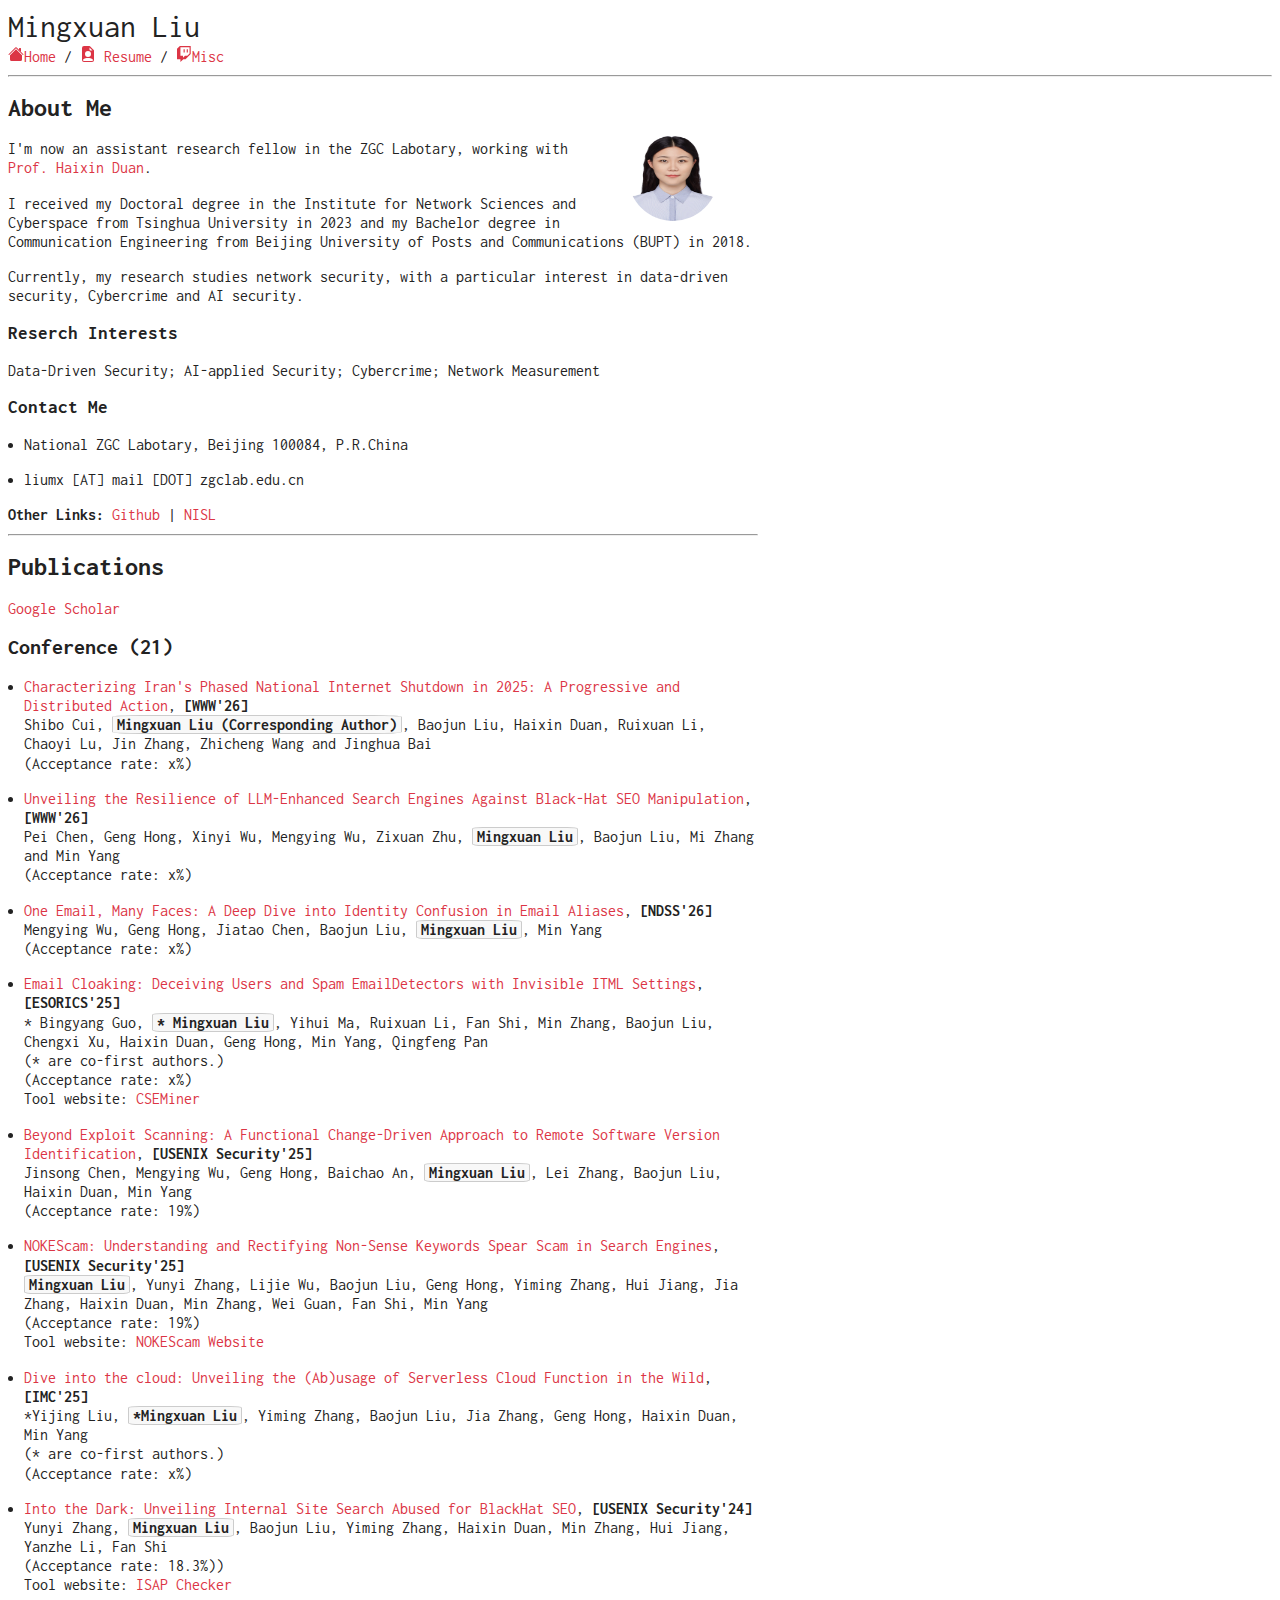
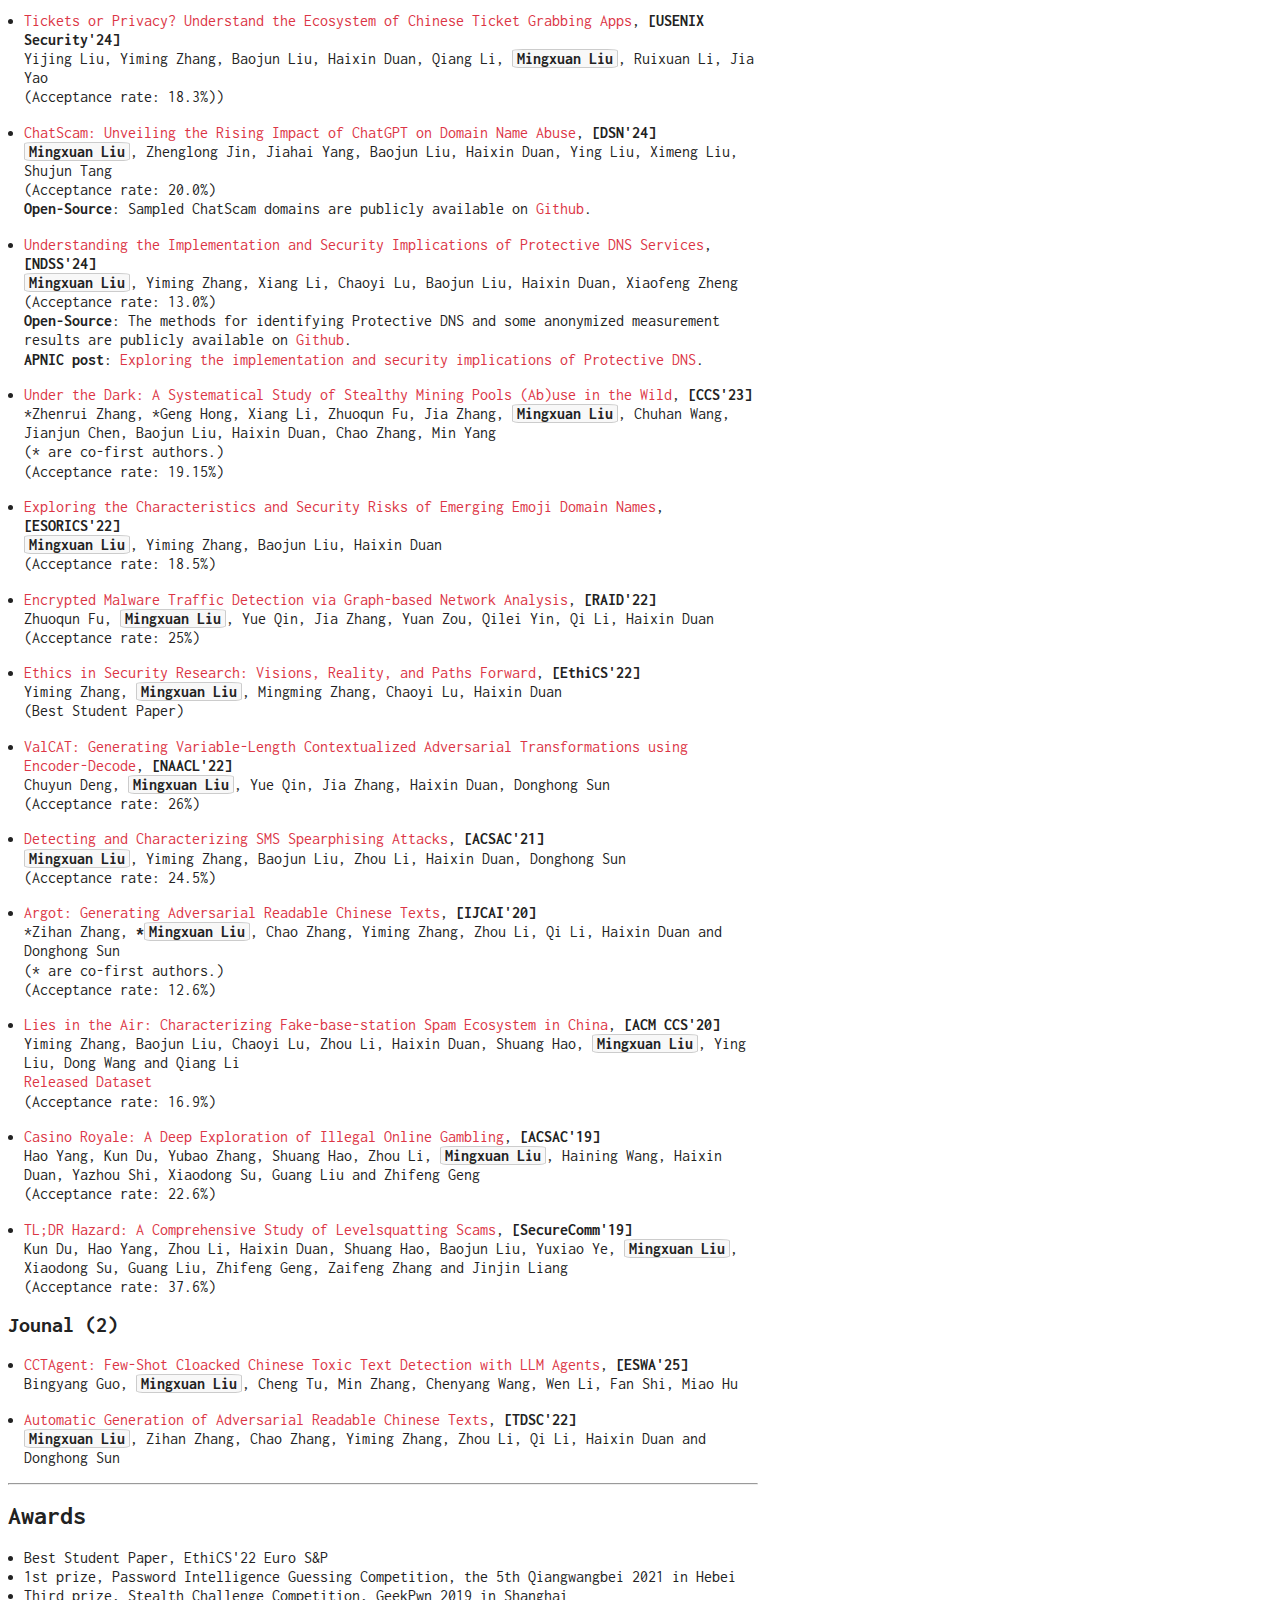
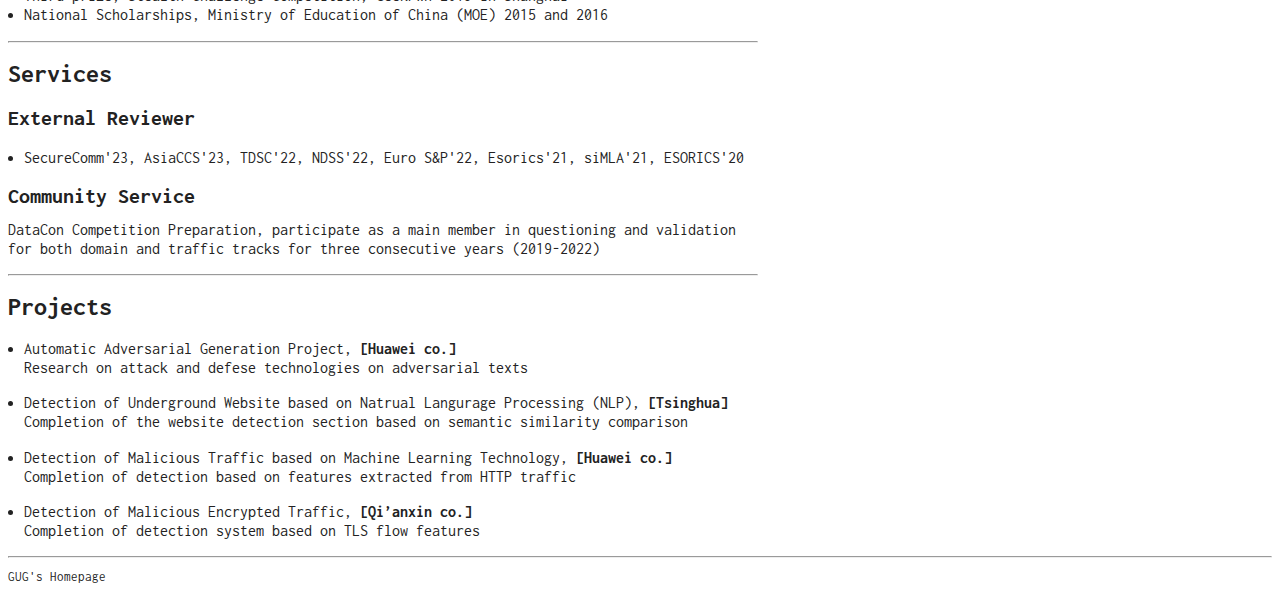
<file: index.html>
<!DOCTYPE html>
<html lang="">
   
<head>
	<meta name="generator" content="Hugo 0.96.0" />
    <meta charset="utf-8">
    <meta name="viewport" content="width=device-width, initial-scale=1, shrink-to-fit=no">

    <title></title>
    <meta name="description" content="A simple monospaced resume theme for Hugo.">
    <meta name="author" content='Mingxuan Liu'>

    <link href="https://fonts.googleapis.com/css2?family=Inconsolata:wght@400;700&display=swap" rel="stylesheet">
    <link rel="stylesheet" href="https://cdn.jsdelivr.net/npm/bootstrap@4.5.3/dist/css/bootstrap.min.css" integrity="sha384-TX8t27EcRE3e/ihU7zmQxVncDAy5uIKz4rEkgIXeMed4M0jlfIDPvg6uqKI2xXr2" crossorigin="anonymous">
    <link rel="stylesheet" href="https://cdnjs.cloudflare.com/ajax/libs/font-awesome/5.15.3/css/all.min.css" integrity="sha512-iBBXm8fW90+nuLcSKlbmrPcLa0OT92xO1BIsZ+ywDWZCvqsWgccV3gFoRBv0z+8dLJgyAHIhR35VZc2oM/gI1w==" crossorigin="anonymous">

    
    <link rel="stylesheet" href="/sass/researcher.min.css">

    
        <link rel="icon" type="image/ico" href="https://mingxuanliu.github.io/favicon.ico">
    

    <link rel="alternate" type="application/rss+xml" href="https://mingxuanliu.github.io/index.xml" title="Mingxuan Liu" />
    
        
    
</head>
    <body><div class="container mt-5">
    <nav class="navbar navbar-expand-sm flex-column flex-sm-row text-nowrap p-0">
        <a class="navbar-brand mx-0 mr-sm-auto" href="https://mingxuanliu.github.io" title="Mingxuan Liu">
          
          Mingxuan Liu
        </a>
        <div class="navbar-nav flex-row flex-wrap justify-content-center">
            
                
                
                    <a class="nav-item nav-link" href="/" title="Home">
                        <svg xmlns="http://www.w3.org/2000/svg" width="16" height="16" fill="currentColor" class="bi bi-house-fill" viewBox="0 0 16 16"><path fill-rule="evenodd" d="m8 3.293 6 6V13.5a1.5 1.5 0 0 1-1.5 1.5h-9A1.5 1.5 0 0 1 2 13.5V9.293l6-6zm5-.793V6l-2-2V2.5a.5.5 0 0 1 .5-.5h1a.5.5 0 0 1 .5.5z"/><path fill-rule="evenodd" d="M7.293 1.5a1 1 0 0 1 1.414 0l6.647 6.646a.5.5 0 0 1-.708.708L8 2.207 1.354 8.854a.5.5 0 1 1-.708-.708L7.293 1.5z"/></svg>Home
                    </a>
                    
                        <span class="nav-item navbar-text mx-1">/</span>
                    
                
                    <a class="nav-item nav-link" href="/cvs/liumingxuan_cv.pdf" title="Resume">
                        <svg width="1em" height="1em" viewBox="0 0 16 16" class="bi bi-file-earmark-person-fill" fill="currentColor" xmlns="http://www.w3.org/2000/svg"><path fill-rule="evenodd" d="M2 2a2 2 0 0 1 2-2h5.293A1 1 0 0 1 10 .293L13.707 4a1 1 0 0 1 .293.707V14a2 2 0 0 1-2 2H4a2 2 0 0 1-2-2V2zm7.5 1.5v-2l3 3h-2a1 1 0 0 1-1-1zM11 8a3 3 0 1 1-6 0 3 3 0 0 1 6 0zm2 5.755S12 12 8 12s-5 1.755-5 1.755V14a1 1 0 0 0 1 1h8a1 1 0 0 0 1-1v-.245z"/></svg> Resume
                    </a>
                    
                        <span class="nav-item navbar-text mx-1">/</span>
                    
                
                    <a class="nav-item nav-link" href="/misc" title="Misc">
                        <svg xmlns="http://www.w3.org/2000/svg" width="16" height="16" fill="currentColor" class="bi bi-twitch" viewBox="0 0 16 16"><path d="M3.857 0 1 2.857v10.286h3.429V16l2.857-2.857H9.57L14.714 8V0H3.857zm9.714 7.429-2.285 2.285H9l-2 2v-2H4.429V1.143h9.142v6.286z"/><path d="M11.857 3.143h-1.143V6.57h1.143V3.143zm-3.143 0H7.571V6.57h1.143V3.143z"/></svg>Misc
                    </a>
                    
                
            
        </div>
    </nav>
</div>
<hr><div id="content">
<div class="container">
    <h2 id="about-me">About Me</h2>
<figure class="avatar"><img src="/lmx.jpg"
         alt="avatar"/>
</figure>

<p>I'm now an assistant research fellow in the ZGC Labotary, working with <a href="https://netsec.ccert.edu.cn/people/duanhx/">Prof. Haixin Duan</a>.</p>
<p>I received my Doctoral degree in the Institute for Network Sciences and Cyberspace from Tsinghua University in 2023 and my Bachelor degree in Communication Engineering from Beijing University of Posts and Communications (BUPT) in 2018.</p>
<p>Currently, my research studies network security, with a particular interest in data-driven security, Cybercrime and AI security.</p>
<h4 id="reserch-interests">Reserch Interests</h4>
<p>Data-Driven Security; AI-applied Security; Cybercrime; Network Measurement</p>
<h4 id="contact-me">Contact Me</h4>
<ul>
<li>National ZGC Labotary, Beijing 100084, P.R.China</li>
</ul>
<!-- - [liumx@mail.zgclab.edu.cn](mailto:liumx@mail.zgclab.edu.cn) -->
<ul>
<li>liumx [AT] mail [DOT] zgclab.edu.cn</li>
</ul>
<p><strong>Other Links:</strong>
<a href="https://github.com/MingxuanLiu">Github</a> | <a href="http://netsec.ccert.edu.cn/people/liumx18">NISL</a></p>
<hr>
<h2 id="publications">Publications</h2>
<p><a href="https://scholar.google.com/citations?user=ji6fds4AAAAJ&hl=en">Google Scholar</a><br>
<h3 id="conference">Conference (21)</h3>
<ul>
<li>
<p><a href=".">Characterizing Iran's Phased National Internet Shutdown in 2025: A Progressive and Distributed Action</a>, <strong>[WWW'26]</strong><br>
Shibo Cui, <strong><code>Mingxuan Liu (Corresponding Author)</code></strong>, Baojun Liu, Haixin Duan, Ruixuan Li, Chaoyi Lu, Jin Zhang, Zhicheng Wang and Jinghua Bai<br>
(Acceptance rate: x%)<br>
</p>
</li>
<li>
<p><a href=".">Unveiling the Resilience of LLM-Enhanced Search Engines Against Black-Hat SEO Manipulation</a>, <strong>[WWW'26]</strong><br>
Pei Chen, Geng Hong, Xinyi Wu, Mengying Wu, Zixuan Zhu, <strong><code>Mingxuan Liu</code></strong>, Baojun Liu, Mi Zhang and Min Yang<br>
(Acceptance rate: x%)<br>
</p>
</li>
<li>
<p><a href="publications/NDSS26-Email.pdf">One Email, Many Faces: A Deep Dive into Identity Confusion in Email Aliases</a>, <strong>[NDSS'26]</strong><br>
Mengying Wu, Geng Hong, Jiatao Chen, Baojun Liu, <strong><code>Mingxuan Liu</code></strong>, Min Yang<br>
(Acceptance rate: x%)<br>
</p>
</li>
<li>
<p><a href="publications/ESORICS25-EmailCloaking.pdf">Email Cloaking: Deceiving Users and Spam EmailDetectors with Invisible ITML Settings</a>, <strong>[ESORICS'25]</strong><br>
* Bingyang Guo, <strong><code>* Mingxuan Liu</code></strong>, Yihui Ma, Ruixuan Li, Fan Shi, Min Zhang, Baojun Liu, Chengxi Xu, Haixin Duan, Geng Hong, Min Yang, Qingfeng Pan<br>
(* are co-first authors.)<br>
(Acceptance rate: x%)<br>
Tool website: <a href="https://github.com/MingxuanLiu/Cloaked_Spam_Email-ESORICS25/tree/main">CSEMiner</a><br>
</p>
</li>
<li>
<p><a href="publications/USENIX25-Version.pdf">Beyond Exploit Scanning: A Functional Change-Driven Approach to Remote Software Version Identification</a>, <strong>[USENIX Security'25]</strong><br>
Jinsong Chen, Mengying Wu, Geng Hong, Baichao An, <strong><code>Mingxuan Liu</code></strong>, Lei Zhang, Baojun Liu, Haixin Duan, Min Yang<br>
(Acceptance rate: 19%)<br>
</p>
</li>
<li>
<p><a href="publications/USENIX25-NOKEScam.pdf">NOKEScam: Understanding and Rectifying Non-Sense Keywords Spear Scam in Search Engines</a>, <strong>[USENIX Security'25]</strong><br>
<strong><code>Mingxuan Liu</code></strong>, Yunyi Zhang, Lijie Wu, Baojun Liu, Geng Hong, Yiming Zhang, Hui Jiang, Jia Zhang, Haixin Duan, Min Zhang, Wei Guan, Fan Shi, Min Yang<br>
(Acceptance rate: 19%)<br>
Tool website: <a href="http://nokescam.com/">NOKEScam Website</a><br>
</p>
</li>
<li>
<p><a href="publications/IMC25-Serverless.pdf">Dive into the cloud: Unveiling the (Ab)usage of Serverless Cloud Function in the Wild</a>, <strong>[IMC'25]</strong><br>
*Yijing Liu, <strong><code>*Mingxuan Liu</code></strong>, Yiming Zhang, Baojun Liu, Jia Zhang, Geng Hong, Haixin Duan, Min Yang<br>
(* are co-first authors.)<br>
(Acceptance rate: x%)<br>
</p>
</li>
<li>
<p><a href="publications/USENIX24-ISAP.pdf">Into the Dark: Unveiling Internal Site Search Abused for BlackHat SEO</a>, <strong>[USENIX Security'24]</strong><br>
Yunyi Zhang, <strong><code>Mingxuan Liu</code></strong>, Baojun Liu, Yiming Zhang, Haixin Duan, Min Zhang, Hui Jiang, Yanzhe Li, Fan Shi<br>
(Acceptance rate: 18.3%))<br>
Tool website: <a href="http://isap-check.com/">ISAP Checker</a><br>
</p>
</li>
<li>
<p><a href="publications/USENIX24-Grab.pdf">Tickets or Privacy? Understand the Ecosystem of Chinese Ticket Grabbing Apps</a>, <strong>[USENIX Security'24]</strong><br>
Yijing Liu, Yiming Zhang, Baojun Liu, Haixin Duan, Qiang Li, <strong><code>Mingxuan Liu</code></strong>, Ruixuan Li, Jia Yao<br>
(Acceptance rate: 18.3%))<br>
</p>
</li>
<li>
<p><a href="publications/DSN24-ChatScam.pdf">ChatScam: Unveiling the Rising Impact of ChatGPT on Domain Name Abuse</a>, <strong>[DSN'24]</strong><br>
<strong><code>Mingxuan Liu</code></strong>, Zhenglong Jin, Jiahai Yang, Baojun Liu, Haixin Duan, Ying Liu, Ximeng Liu, Shujun Tang<br>
(Acceptance rate: 20.0%)<br>
<strong>Open-Source</strong>: Sampled ChatScam domains are publicly available on <a href="https://github.com/MingxuanLiu/ChatScam">Github</a>.<br>
</p>
</li>
<li>
<p><a href="publications/NDSS24_Protective_preversion.pdf">Understanding the Implementation and Security Implications of Protective DNS Services</a>, <strong>[NDSS'24]</strong><br>
<strong><code>Mingxuan Liu</code></strong>, Yiming Zhang, Xiang Li, Chaoyi Lu, Baojun Liu, Haixin Duan, Xiaofeng Zheng<br>
(Acceptance rate: 13.0%)<br>
<strong>Open-Source</strong>: The methods for identifying Protective DNS and some anonymized measurement results are publicly available on <a href="https://github.com/MingxuanLiu/ProtectiveDNS">Github</a>.<br>
<strong>APNIC post</strong>: <a href="https://blog.apnic.net/2024/08/13/exploring-the-implementation-and-security-implications-of-protective-dns/">Exploring the implementation and security implications of Protective DNS</a>.<br>
</p>
</li>
<li>
<p><a href="publications/CCS23-Mining-Pool.pdf">Under the Dark: A Systematical Study of Stealthy Mining Pools (Ab)use in the Wild</a>, <strong>[CCS'23]</strong><br>
*Zhenrui Zhang, *Geng Hong, Xiang Li, Zhuoqun Fu, Jia Zhang, <strong><code>Mingxuan Liu</code></strong>, Chuhan Wang, Jianjun Chen, Baojun Liu, Haixin Duan, Chao Zhang, Min Yang<br>
(* are co-first authors.)<br>
(Acceptance rate: 19.15%)
</p>
</li>
<li>
<p><a href="publications/ESORICS22-Emoji.pdf">Exploring the Characteristics and Security Risks of Emerging Emoji Domain Names</a>, <strong>[ESORICS'22]</strong><br>
<strong><code>Mingxuan Liu</code></strong>, Yiming Zhang, Baojun Liu, Haixin Duan<br>
(Acceptance rate: 18.5%)
</p>
</li>
<li>
<p><a href="publications/RAID22-Encryption.pdf">Encrypted Malware Traffic Detection via Graph-based Network Analysis</a>, <strong>[RAID'22]</strong><br>
Zhuoqun Fu, <strong><code>Mingxuan Liu</code></strong>, Yue Qin, Jia Zhang, Yuan Zou, Qilei Yin, Qi Li, Haixin Duan<br>
(Acceptance rate: 25%)
</p>
</li>
<li>
<p><a href="publications/EthiCS22-ethics.pdf">Ethics in Security Research: Visions, Reality, and Paths Forward</a>, <strong>[EthiCS'22]</strong><br>
Yiming Zhang, <strong><code>Mingxuan Liu</code></strong>, Mingming Zhang, Chaoyi Lu, Haixin Duan<br>
(Best Student Paper)<br>
</p>
</li>
<li>
<p><a href="publications/NAACL22_ValCat.pdf">ValCAT: Generating Variable-Length Contextualized Adversarial Transformations using Encoder-Decode</a>, <strong>[NAACL'22]</strong><br>
Chuyun Deng, <strong><code>Mingxuan Liu</code></strong>, Yue Qin, Jia Zhang, Haixin Duan, Donghong Sun<br>
(Acceptance rate: 26%)
</p>
</li>
<li>
<p><a href="publications/ACSAC21-Spearphishing_sms.pdf">Detecting and Characterizing SMS Spearphising Attacks</a>, <strong>[ACSAC'21]</strong><br>
<strong><code>Mingxuan Liu</code></strong>, Yiming Zhang, Baojun Liu, Zhou Li, Haixin Duan, Donghong Sun<br>
(Acceptance rate: 24.5%)
</p>
</li>
<li>
<p><a href="publications/IJCAI20-Argot.pdf">Argot: Generating Adversarial Readable Chinese Texts</a>, <strong>[IJCAI'20]</strong><br>
*Zihan Zhang, <strong>*<code>Mingxuan Liu</code></strong>, Chao Zhang, Yiming Zhang, Zhou Li, Qi Li, Haixin Duan and Donghong Sun<br>
(* are co-first authors.)<br>
(Acceptance rate: 12.6%)</p>
</li>
<li>
<p><a href="publications/CCS20-FBS.pdf">Lies in the Air: Characterizing Fake-base-station Spam Ecosystem in China</a>, <strong>[ACM CCS'20]</strong><br>
Yiming Zhang, Baojun Liu, Chaoyi Lu, Zhou Li, Haixin Duan, Shuang Hao, <strong><code>Mingxuan Liu</code></strong>, Ying Liu, Dong Wang and Qiang Li<br>
<a href="https://github.com/Cypher-Z/FBS_SMS_Dataset">Released Dataset</a><br>
(Acceptance rate: 16.9%)</p>
</li>
<li>
<p><a href="publications/ACSAC19-Casino.pdf">Casino Royale: A Deep Exploration of Illegal Online Gambling</a>, <strong>[ACSAC'19]</strong><br>
Hao Yang, Kun Du, Yubao Zhang, Shuang Hao, Zhou Li, <strong><code>Mingxuan Liu</code></strong>, Haining Wang, Haixin Duan, Yazhou Shi, Xiaodong Su, Guang Liu and Zhifeng Geng<br>
(Acceptance rate: 22.6%)</p>
</li>
<li>
<p><a href="publications/SecureComm19-TLDR.pdf">TL;DR Hazard: A Comprehensive Study of Levelsquatting Scams</a>, <strong>[SecureComm'19]</strong><br>
Kun Du, Hao Yang, Zhou Li, Haixin Duan, Shuang Hao, Baojun Liu, Yuxiao Ye, <strong><code>Mingxuan Liu</code></strong>, Xiaodong Su, Guang Liu, Zhifeng Geng, Zaifeng Zhang and Jinjin Liang<br>
(Acceptance rate: 37.6%)</p>
</li>
</ul>
<h3 id="jounal">Jounal (2)</h3>
<ul>
<li><a href="https://www.sciencedirect.com/science/article/abs/pii/S0957417425042885">CCTAgent: Few-Shot Cloacked Chinese Toxic Text Detection with LLM Agents</a>, <strong>[ESWA'25]</strong><br>
Bingyang Guo, <strong><code>Mingxuan Liu</code></strong>, Cheng Tu, Min Zhang, Chenyang Wang, Wen Li, Fan Shi, Miao Hu</li>
</ul>
<ul>
<li><a href="publications/TDSC-Argot.pdf">Automatic Generation of Adversarial Readable Chinese Texts</a>, <strong>[TDSC'22]</strong><br>
<strong><code>Mingxuan Liu</code></strong>, Zihan Zhang, Chao Zhang, Yiming Zhang, Zhou Li, Qi Li, Haixin Duan and Donghong Sun</li>
</ul>
<hr>
<h2 id="awards">Awards</h2>
<ul>
<li>Best Student Paper, EthiCS'22 Euro S&P</li>
<li>1st prize, Password Intelligence Guessing Competition, the 5th Qiangwangbei 2021 in Hebei</li>
<li>Third prize, Stealth Challenge Competition, GeekPwn 2019 in Shanghai</li>
<li>National Scholarships, Ministry of Education of China (MOE) 2015 and 2016</li>
</ul>
<hr>
<h2 id="services">Services</h2>
<h3 id="external-reviewer">External Reviewer</h3>
<ul>
<li>SecureComm'23, AsiaCCS'23, TDSC'22, NDSS'22, Euro S&amp;P'22, Esorics'21, siMLA'21, ESORICS'20</li>
</ul>
<h3 id="community-service">Community Service</h3>
<li>DataCon Competition Preparation, participate as a main member in questioning and validation for both domain and traffic tracks for three consecutive years (2019-2022)</li>
<ul>
<hr>
<h2 id="projects">Projects</h2>
<li>
<p>Automatic Adversarial Generation Project, <strong>[Huawei co.]</strong><br>
Research on attack and defese technologies on adversarial texts</p>
</li>
<li>
<p>Detection of Underground Website based on Natrual Langurage Processing (NLP), <strong>[Tsinghua]</strong><br>
Completion of the website detection section based on semantic similarity comparison<br>
</li>
<li>
<p>Detection of Malicious Traffic based on Machine Learning Technology, <strong>[Huawei co.]</strong><br>
Completion of detection based on features extracted from HTTP traffic<br>
</li>
<li>
<p>Detection of Malicious Encrypted Traffic, <strong>[Qi&rsquo;anxin co.]</strong><br>
Completion of detection system based on TLS flow features<br>
</li>
</ul>

</div>

        </div>
   
<div id="footer" class="mb-5">
    <hr>
    <div class="container text-center">
        
            <a href="https://mingxuanliu.github.io" class="fab fa-github fa-1x" title="Github"></a>
        
            <a href="mailto:liumx18[AT]mails[DOT]tsinghua.edu.cn" class="fas fa-envelope fa-1x" title="E-mail"></a>
        
    </div>
    
        <div class="container text-center">
            <a href="https://www.liumx.net" title="GUG&#39;s Homepage"><small>GUG&#39;s Homepage</small></a>
        </div>
    
</div></body>
</html>
</file>
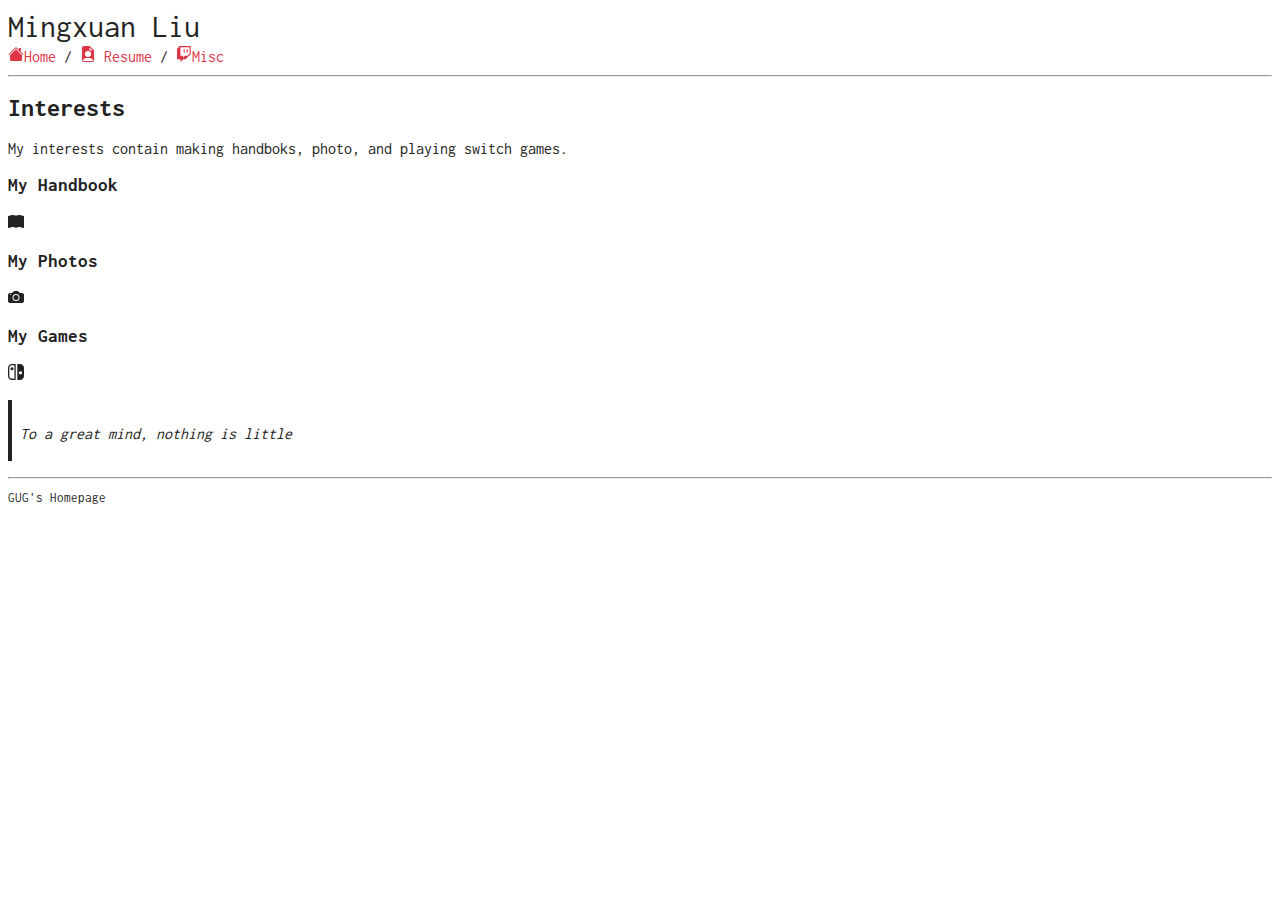
<file: misc/index.html>
<!DOCTYPE html>
<html lang="">
   
<head>
    <meta charset="utf-8">
    <meta name="viewport" content="width=device-width, initial-scale=1, shrink-to-fit=no">

    <title></title>
    <meta name="description" content="A simple monospaced resume theme for Hugo.">
    <meta name="author" content='Mingxuan Liu'>

    <link href="https://fonts.googleapis.com/css2?family=Inconsolata:wght@400;700&display=swap" rel="stylesheet">
    <link rel="stylesheet" href="https://cdn.jsdelivr.net/npm/bootstrap@4.5.3/dist/css/bootstrap.min.css" integrity="sha384-TX8t27EcRE3e/ihU7zmQxVncDAy5uIKz4rEkgIXeMed4M0jlfIDPvg6uqKI2xXr2" crossorigin="anonymous">
    <link rel="stylesheet" href="https://cdnjs.cloudflare.com/ajax/libs/font-awesome/5.15.3/css/all.min.css" integrity="sha512-iBBXm8fW90+nuLcSKlbmrPcLa0OT92xO1BIsZ+ywDWZCvqsWgccV3gFoRBv0z+8dLJgyAHIhR35VZc2oM/gI1w==" crossorigin="anonymous">

    
    <link rel="stylesheet" href="/sass/researcher.min.css">

    
        <link rel="icon" type="image/ico" href="https://mingxuanliu.github.io/favicon.ico">
    

    
        
    
</head>
    <body><div class="container mt-5">
    <nav class="navbar navbar-expand-sm flex-column flex-sm-row text-nowrap p-0">
        <a class="navbar-brand mx-0 mr-sm-auto" href="https://mingxuanliu.github.io" title="Mingxuan Liu">
          
          Mingxuan Liu
        </a>
        <div class="navbar-nav flex-row flex-wrap justify-content-center">
            
                
                
                    <a class="nav-item nav-link" href="/" title="Home">
                        <svg xmlns="http://www.w3.org/2000/svg" width="16" height="16" fill="currentColor" class="bi bi-house-fill" viewBox="0 0 16 16"><path fill-rule="evenodd" d="m8 3.293 6 6V13.5a1.5 1.5 0 0 1-1.5 1.5h-9A1.5 1.5 0 0 1 2 13.5V9.293l6-6zm5-.793V6l-2-2V2.5a.5.5 0 0 1 .5-.5h1a.5.5 0 0 1 .5.5z"/><path fill-rule="evenodd" d="M7.293 1.5a1 1 0 0 1 1.414 0l6.647 6.646a.5.5 0 0 1-.708.708L8 2.207 1.354 8.854a.5.5 0 1 1-.708-.708L7.293 1.5z"/></svg>Home
                    </a>
                    
                        <span class="nav-item navbar-text mx-1">/</span>
                    
                
                    <a class="nav-item nav-link" href="/cvs/lmx_cv.pdf" title="Resume">
                        <svg width="1em" height="1em" viewBox="0 0 16 16" class="bi bi-file-earmark-person-fill" fill="currentColor" xmlns="http://www.w3.org/2000/svg"><path fill-rule="evenodd" d="M2 2a2 2 0 0 1 2-2h5.293A1 1 0 0 1 10 .293L13.707 4a1 1 0 0 1 .293.707V14a2 2 0 0 1-2 2H4a2 2 0 0 1-2-2V2zm7.5 1.5v-2l3 3h-2a1 1 0 0 1-1-1zM11 8a3 3 0 1 1-6 0 3 3 0 0 1 6 0zm2 5.755S12 12 8 12s-5 1.755-5 1.755V14a1 1 0 0 0 1 1h8a1 1 0 0 0 1-1v-.245z"/></svg> Resume
                    </a>
                    
                        <span class="nav-item navbar-text mx-1">/</span>
                    
                
                    <a class="nav-item nav-link" href="/misc" title="Misc">
                        <svg xmlns="http://www.w3.org/2000/svg" width="16" height="16" fill="currentColor" class="bi bi-twitch" viewBox="0 0 16 16"><path d="M3.857 0 1 2.857v10.286h3.429V16l2.857-2.857H9.57L14.714 8V0H3.857zm9.714 7.429-2.285 2.285H9l-2 2v-2H4.429V1.143h9.142v6.286z"/><path d="M11.857 3.143h-1.143V6.57h1.143V3.143zm-3.143 0H7.571V6.57h1.143V3.143z"/></svg>Misc
                    </a>
                    
                
            
        </div>
    </nav>
</div>
<hr><div id="content">
<div class="container">
    <h2 id="interests">Interests</h2>
<p>My interests contain making handboks, photo, and playing switch games.</p>
<h4 id="my-handbook">My Handbook</h4>
<p><svg xmlns="http://www.w3.org/2000/svg" width="16" height="16" fill="currentColor" class="bi bi-book-fill" viewBox="0 0 16 16"><path d="M8 1.783C7.015.936 5.587.81 4.287.94c-1.514.153-3.042.672-3.994 1.105A.5.5 0 0 0 0 2.5v11a.5.5 0 0 0 .707.455c.882-.4 2.303-.881 3.68-1.02 1.409-.142 2.59.087 3.223.877a.5.5 0 0 0 .78 0c.633-.79 1.814-1.019 3.222-.877 1.378.139 2.8.62 3.681 1.02A.5.5 0 0 0 16 13.5v-11a.5.5 0 0 0-.293-.455c-.952-.433-2.48-.952-3.994-1.105C10.413.809 8.985.936 8 1.783z"/></svg></p>
<h4 id="my-photos">My Photos</h4>
<p><svg xmlns="http://www.w3.org/2000/svg" width="16" height="16" fill="currentColor" class="bi bi-camera-fill" viewBox="0 0 16 16"><path d="M10.5 8.5a2.5 2.5 0 1 1-5 0 2.5 2.5 0 0 1 5 0z"/><path d="M2 4a2 2 0 0 0-2 2v6a2 2 0 0 0 2 2h12a2 2 0 0 0 2-2V6a2 2 0 0 0-2-2h-1.172a2 2 0 0 1-1.414-.586l-.828-.828A2 2 0 0 0 9.172 2H6.828a2 2 0 0 0-1.414.586l-.828.828A2 2 0 0 1 3.172 4H2zm.5 2a.5.5 0 1 1 0-1 .5.5 0 0 1 0 1zm9 2.5a3.5 3.5 0 1 1-7 0 3.5 3.5 0 0 1 7 0z"/></svg></p>
<h4 id="my-games">My Games</h4>
<p><svg xmlns="http://www.w3.org/2000/svg" width="16" height="16" fill="currentColor" class="bi bi-nintendo-switch" viewBox="0 0 16 16"><path d="M9.34 8.005c0-4.38.01-7.972.023-7.982C9.373.01 10.036 0 10.831 0c1.153 0 1.51.01 1.743.05 1.73.298 3.045 1.6 3.373 3.326.046.242.053.809.053 4.61 0 4.06.005 4.537-.123 4.976-.022.076-.048.15-.08.242a4.136 4.136 0 0 1-3.426 2.767c-.317.033-2.889.046-2.978.013-.05-.02-.053-.752-.053-7.979Zm4.675.269a1.621 1.621 0 0 0-1.113-1.034 1.609 1.609 0 0 0-1.938 1.073 1.9 1.9 0 0 0-.014.935 1.632 1.632 0 0 0 1.952 1.107c.51-.136.908-.504 1.11-1.028.11-.285.113-.742.003-1.053ZM3.71 3.317c-.208.04-.526.199-.695.348-.348.301-.52.729-.494 1.232.013.262.03.332.136.544.155.321.39.556.712.715.222.11.278.123.567.133.261.01.354 0 .53-.06.719-.242 1.153-.94 1.03-1.656-.142-.852-.95-1.422-1.786-1.256Z"/><path d="M3.425.053a4.136 4.136 0 0 0-3.28 3.015C0 3.628-.01 3.956.005 8.3c.01 3.99.014 4.082.08 4.39.368 1.66 1.548 2.844 3.224 3.235.22.05.497.06 2.29.07 1.856.012 2.048.009 2.097-.04.05-.05.053-.69.053-7.94 0-5.374-.01-7.906-.033-7.952-.033-.06-.09-.063-2.03-.06-1.578.004-2.052.014-2.26.05Zm3 14.665-1.35-.016c-1.242-.013-1.375-.02-1.623-.083a2.81 2.81 0 0 1-2.08-2.167c-.074-.335-.074-8.579-.004-8.907a2.845 2.845 0 0 1 1.716-2.05c.438-.176.64-.196 2.058-.2l1.282-.003v13.426Z"/></svg></p>
<blockquote>
<p>To a great mind, nothing is little</p>
</blockquote>

</div>

        </div>
   
<div id="footer" class="mb-5">
    <hr>
    <div class="container text-center">
        
            <a href="https://mingxuanliu.github.io" class="fab fa-github fa-1x" title="Github"></a>
        
            <a href="mailto:liumx18[AT]mails[DOT]tsinghua.edu.cn" class="fas fa-envelope fa-1x" title="E-mail"></a>
        
    </div>
    
        <div class="container text-center">
            <a href="https://www.liumx.net" title="GUG&#39;s Homepage"><small>GUG&#39;s Homepage</small></a>
        </div>
    
</div></body>
</html>
</file>
<file: sass/researcher.min.css>
#content a,.nav-link{color:#dc3545;text-decoration:none}#content a *,.nav-link *{color:#dc3545}#content a:hover,.nav-link:hover{color:#dc3545;text-decoration:underline}#footer a,.navbar-brand{color:#222;text-decoration:none}#footer a *,.navbar-brand *{color:#222}#footer a:hover,.navbar-brand:hover{color:#222;text-decoration:underline}#content table td,#content table th{border:1px solid #ccc;padding:6px 12px;text-align:left}*{color:#222;font-family:Inconsolata;line-height:1.2}.container{max-width:750px}.navbar-brand{font-size:2rem}#content p{margin-bottom:.6rem}#content h1,#content h2,#content h3,#content h4,#content h5,#content h6{font-size:medium;font-weight:700;margin:1rem 0 .6rem}#content h1{font-size:1.8rem}#content h2{font-size:1.6rem}#content h3{font-size:1.4rem}#content h4{font-size:1.2rem}#content img{display:block;margin:1rem auto;max-width:100%}#content .avatar>img{border-radius:50%;float:right;margin:-8px 0 0 16px;height:90px;width:90px}#content ol{counter-reset:list;list-style:none;padding-left:2rem}#content ol>li{display:table-row}#content ol>li:before{content:"[" counter(list,decimal)"] ";counter-increment:list;display:table-cell;text-align:right;padding-right:.5em}#content .container>ol,#content .footnotes>ol{padding-left:0}#content ul{list-style:inside;padding-left:2rem}#content ul>li{list-style-position:outside;margin-left:1em}#content .container>ul,#content .footnotes>ul{padding-left:0}#content table{margin:1rem auto;width:100%}#content table th{font-weight:700}#content table tr:nth-child(2n){background-color:#f8f8f8}#content blockquote{border-left:4px solid;font-style:italic;margin:1rem 0;padding:8px}#content code{color:#222;background-color:#f8f8f8;border:1px solid #ccc;border-radius:10%;padding:0 4px}#content pre code{all:unset}#content .highlight{margin:1rem auto}#content .highlight>pre{padding:8px}
</file>
